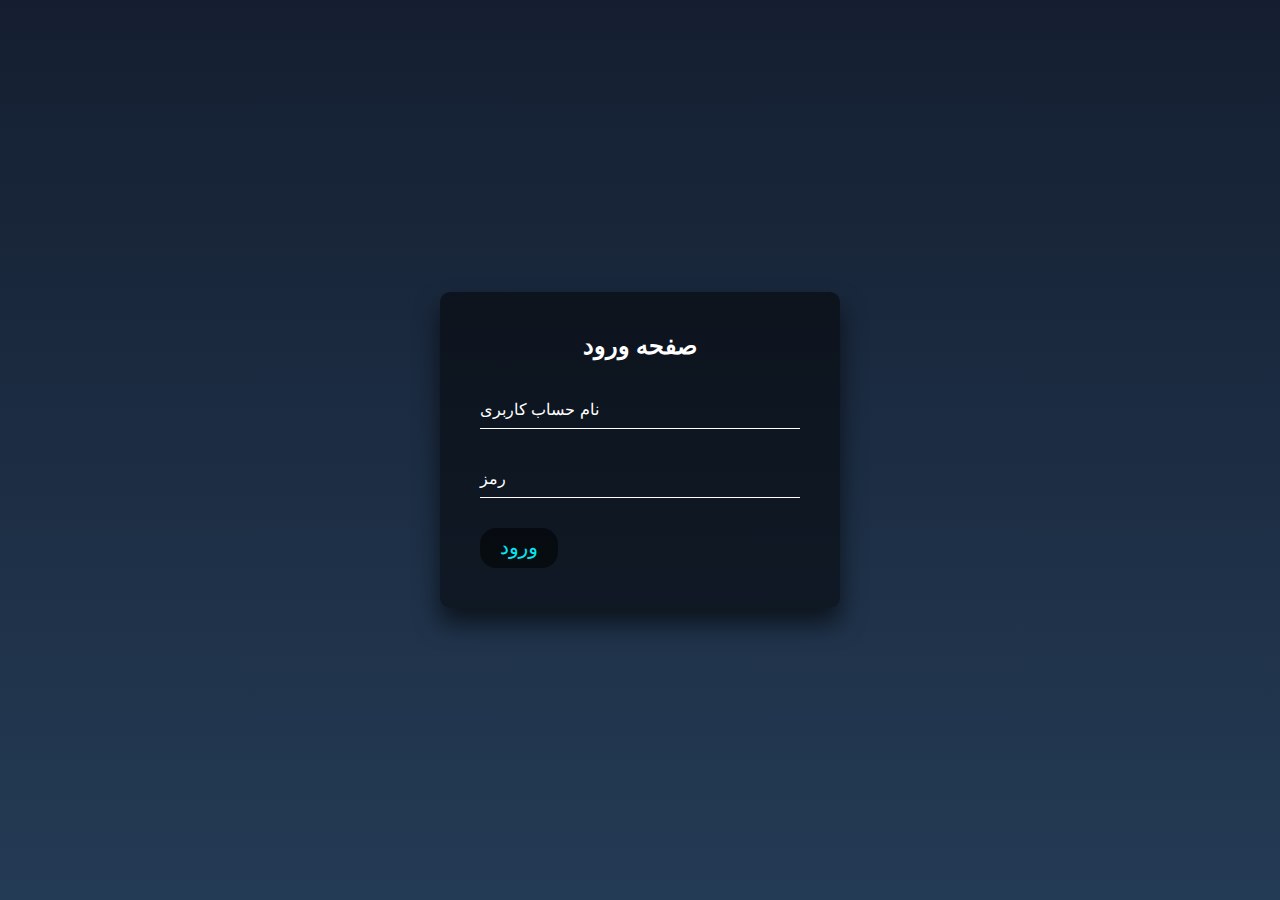
<file: index.html>
<!DOCTYPE html>
<html lang="en">
<head>
    <meta charset="UTF-8">
    <meta name="viewport" content="width=device-width, initial-scale=1.0">
    <link rel="stylesheet" href="login/codepen.css">
    <link rel="stylesheet" href="login/scss.css">
    <title>Document</title>
</head>
<body>
    <div class="login-box">
        <h2>صفحه ورود</h2>
        <form action="login/login.php" method="post">
          <div class="user-box">
            <input type="text" id="pid" name="pid" required="">
            <label>نام حساب کاربری</label>
          </div>
          <div class="user-box">
            <input type="password" id="pas" name="pas" required="">
            <label>رمز</label>
          </div>
          <button type="submit" class="button-48" role="button"><span class="text" >ورود </span></button>
        </form>
      </div>
      
</body>

</html>
</file>
<file: login/codepen.css>
html {
  height: 100%;
}
body {
  margin:0;
  padding:0;
  font-family: sans-serif;
  background: linear-gradient(#141e30, #243b55);
}

.login-box {
  position: absolute;
  top: 50%;
  left: 50%;
  width: 400px;
  padding: 40px;
  transform: translate(-50%, -50%);
  background: rgba(0,0,0,.5);
  box-sizing: border-box;
  box-shadow: 0 15px 25px rgba(0,0,0,.6);
  border-radius: 10px;
}

.login-box h2 {
  margin: 0 0 30px;
  padding: 0;
  color: #fff;
  text-align: center;
}

.login-box .user-box {direction: rtl;
  position: relative;
}

.login-box .user-box input {
  width: 100%;
  padding: 10px 0;
  font-size: 16px;
  color: #fff;
  margin-bottom: 30px;
  border: none;
  border-bottom: 1px solid #fff;
  outline: none;
  background: transparent;
}
.login-box .user-box label {
    
  position: absolute;
  top:0;
  left: 0;
  padding: 10px 0;
  font-size: 16px;
  color: #fff;
  pointer-events: none;
  transition: .5s;
}

.login-box .user-box input:focus ~ label,
.login-box .user-box input:valid ~ label {
  top: -20px;
  left: 0;
  color: #03e9f4;
  font-size: 12px;
}

.login-box form a {
  position: relative;
  display: inline-block;
  padding: 10px 20px;
  color: #03e9f4;
  font-size: 16px;
  text-decoration: none;
  text-transform: uppercase;
  overflow: hidden;
  transition: .5s;
  margin-top: 40px;
  letter-spacing: 4px
}

.login-box a:hover {
  background: #03e9f4;
  color: #fff;
  border-radius: 5px;
  box-shadow: 0 0 5px #03e9f4,
              0 0 25px #03e9f4,
              0 0 50px #03e9f4,
              0 0 100px #03e9f4;
}

.login-box a span {
  position: absolute;
  display: block;
}

.login-box a span:nth-child(1) {
  top: 0;
  left: -100%;
  width: 100%;
  height: 2px;
  background: linear-gradient(90deg, transparent, #03e9f4);
  animation: btn-anim1 1s linear infinite;
}

@keyframes btn-anim1 {
  0% {
    left: -100%;
  }
  50%,100% {
    left: 100%;
  }
}

.login-box a span:nth-child(2) {
  top: -100%;
  right: 0;
  width: 2px;
  height: 100%;
  background: linear-gradient(180deg, transparent, #03e9f4);
  animation: btn-anim2 1s linear infinite;
  animation-delay: .25s
}

@keyframes btn-anim2 {
  0% {
    top: -100%;
  }
  50%,100% {
    top: 100%;
  }
}

.login-box a span:nth-child(3) {
  bottom: 0;
  right: -100%;
  width: 100%;
  height: 2px;
  background: linear-gradient(270deg, transparent, #03e9f4);
  animation: btn-anim3 1s linear infinite;
  animation-delay: .5s
}

@keyframes btn-anim3 {
  0% {
    right: -100%;
  }
  50%,100% {
    right: 100%;
  }
}

.login-box a span:nth-child(4) {
  bottom: -100%;
  left: 0;
  width: 2px;
  height: 100%;
  background: linear-gradient(360deg, transparent, #03e9f4);
  animation: btn-anim4 1s linear infinite;
  animation-delay: .75s
}

@keyframes btn-anim4 {
  0% {
    bottom: -100%;
  }
  50%,100% {
    bottom: 100%;
  }
}
</file>
<file: login/scss.css>
.button-48 {
    appearance: none;
    background: rgba(0,0,0,.5);
    border-width: 0;
    border-radius: 16px;
    box-sizing: border-box;
    color: #03e9f4;
    cursor: pointer;
    display: inline-block;
    font-family: Clarkson,Helvetica,sans-serif;
    font-size: 20px;
    font-weight: 500;
    letter-spacing: 0;
    line-height: 1em;
    margin: 0;
    opacity: 1;
    outline: 0;
    padding: 10px 20px;
    position: relative;
    text-align: center;
    text-decoration: none;
    text-rendering: geometricprecision;
    text-transform: uppercase;
    transition: opacity 300ms cubic-bezier(.694, 0, 0.335, 1),background-color 100ms cubic-bezier(.694, 0, 0.335, 1),color 100ms cubic-bezier(.694, 0, 0.335, 1);
    user-select: none;
    -webkit-user-select: none;
    touch-action: manipulation;
    vertical-align: baseline;
    white-space: nowrap;
  }
  
  .button-48:before {
    animation: opacityFallbackOut .5s step-end forwards;
    backface-visibility: hidden;
    background-color: #689acf;
    clip-path: polygon(-1% 0, 0 0, -25% 100%, -1% 100%);
    content: "";
    height: 100%;
    left: 0;
    position: absolute;
    top: 0;
    transform: translateZ(0);
    transition: clip-path .5s cubic-bezier(.165, 0.84, 0.44, 1), -webkit-clip-path .5s cubic-bezier(.165, 0.84, 0.44, 1);
    width: 100%;
    border-radius: 20px;
  }
  
  .button-48:hover:before {
    animation: opacityFallbackIn 0s step-start forwards;
    clip-path: polygon(0 0, 101% 0, 101% 101%, 0 101%);
  }
  
  .button-48:hover {
    background: #0e1010;
    color: #321818;
    border-radius: 20px;
    box-shadow: 0 0 5px #03e9f4,
                0 0 25px #03e9f4,
                0 0 50px #03e9f4,
                0 0 100px #03e9f4;
  }
  
  .button-48 span {
    z-index: 1;
    position: relative;
  }
</file>
